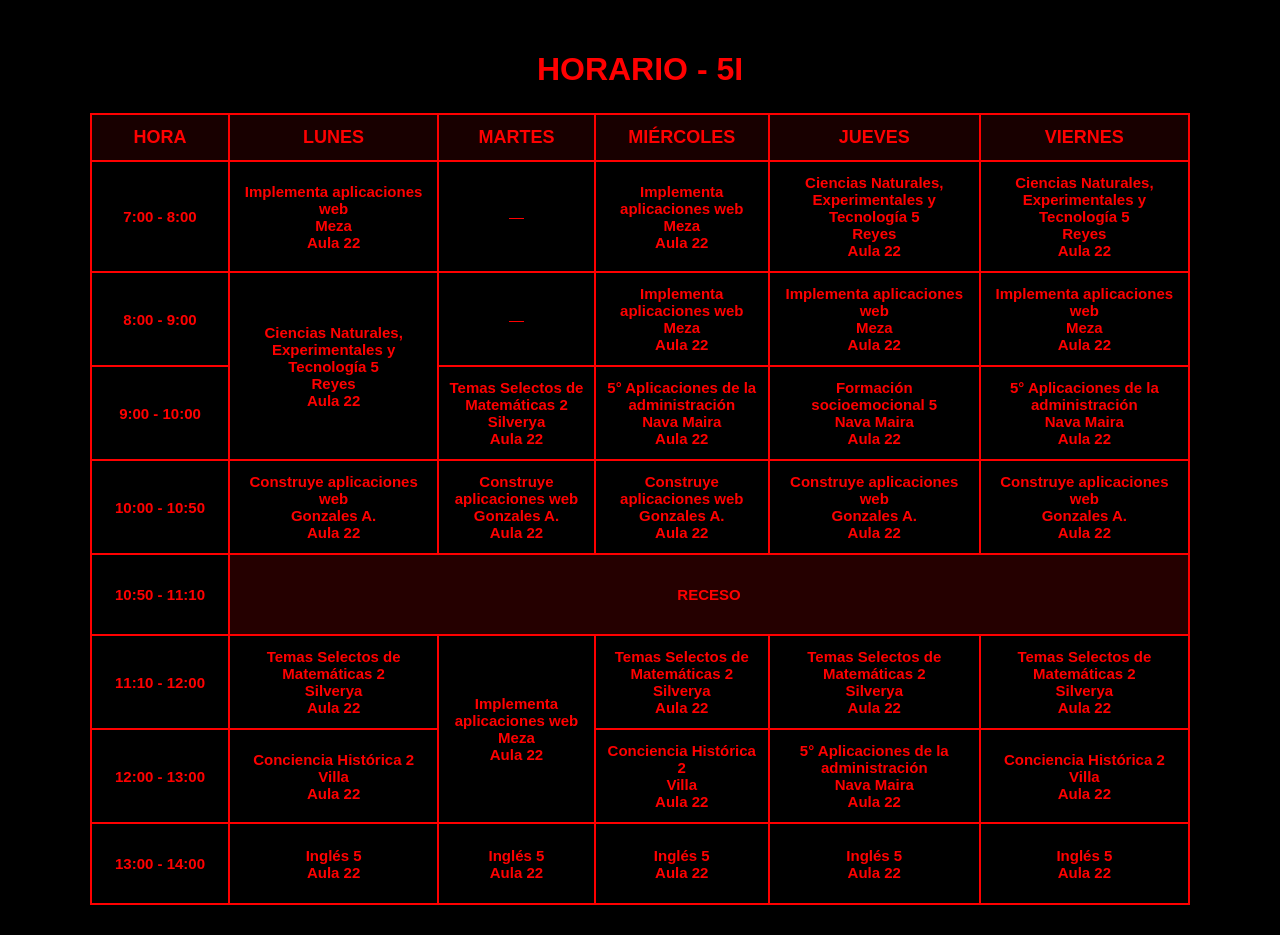
<file: horario_evan.html>
<!DOCTYPE html>
<html lang="es">
<head>
<meta charset="UTF-8">
<meta name="viewport" content="width=device-width, initial-scale=1.0">
<title>Mi Horario - 5I</title>
<style>
body{background-color:black;color:red;font-family:Arial;margin:0;padding:30px}
h1{text-align:center;margin-bottom:25px}
table{width:100%;max-width:1100px;margin:auto;border-collapse:collapse;background-color:black}
th,td{border:2px solid red;padding:12px 8px;text-align:center;vertical-align:middle}
th{font-size:18px;background-color:#180000}
td{font-size:15px;height:55px}
.hora{font-weight:bold;width:120px}.materia{font-weight:bold}
.receso{font-weight:bold;background-color:#250000}
</style>
</head>
<body>
<h1>HORARIO - 5I</h1>
<table>
<tr><th>HORA</th><th>LUNES</th><th>MARTES</th><th>MIÉRCOLES</th><th>JUEVES</th><th>VIERNES</th></tr>
<tr><td class="hora">7:00 - 8:00</td><td class="materia">Implementa aplicaciones web<br>Meza<br>Aula 22</td><td>—</td><td class="materia">Implementa aplicaciones web<br>Meza<br>Aula 22</td><td class="materia">Ciencias Naturales, Experimentales y Tecnología 5<br>Reyes<br>Aula 22</td><td class="materia">Ciencias Naturales, Experimentales y Tecnología 5<br>Reyes<br>Aula 22</td></tr>
<tr><td class="hora">8:00 - 9:00</td><td class="materia" rowspan="2">Ciencias Naturales, Experimentales y Tecnología 5<br>Reyes<br>Aula 22</td><td>—</td><td class="materia">Implementa aplicaciones web<br>Meza<br>Aula 22</td><td class="materia">Implementa aplicaciones web<br>Meza<br>Aula 22</td><td class="materia">Implementa aplicaciones web<br>Meza<br>Aula 22</td></tr>
<tr><td class="hora">9:00 - 10:00</td><td class="materia">Temas Selectos de Matemáticas 2<br>Silverya<br>Aula 22</td><td class="materia">5° Aplicaciones de la administración<br>Nava Maira<br>Aula 22</td><td class="materia">Formación socioemocional 5<br>Nava Maira<br>Aula 22</td><td class="materia">5° Aplicaciones de la administración<br>Nava Maira<br>Aula 22</td></tr>
<tr><td class="hora">10:00 - 10:50</td><td class="materia">Construye aplicaciones web<br>Gonzales A.<br>Aula 22</td><td class="materia">Construye aplicaciones web<br>Gonzales A.<br>Aula 22</td><td class="materia">Construye aplicaciones web<br>Gonzales A.<br>Aula 22</td><td class="materia">Construye aplicaciones web<br>Gonzales A.<br>Aula 22</td><td class="materia">Construye aplicaciones web<br>Gonzales A.<br>Aula 22</td></tr>
<tr><td class="hora">10:50 - 11:10</td><td class="receso" colspan="5">RECESO</td></tr>
<tr><td class="hora">11:10 - 12:00</td><td class="materia">Temas Selectos de Matemáticas 2<br>Silverya<br>Aula 22</td><td class="materia" rowspan="2">Implementa aplicaciones web<br>Meza<br>Aula 22</td><td class="materia">Temas Selectos de Matemáticas 2<br>Silverya<br>Aula 22</td><td class="materia">Temas Selectos de Matemáticas 2<br>Silverya<br>Aula 22</td><td class="materia">Temas Selectos de Matemáticas 2<br>Silverya<br>Aula 22</td></tr>
<tr><td class="hora">12:00 - 13:00</td><td class="materia">Conciencia Histórica 2<br>Villa<br>Aula 22</td><td class="materia">Conciencia Histórica 2<br>Villa<br>Aula 22</td><td class="materia">5° Aplicaciones de la administración<br>Nava Maira<br>Aula 22</td><td class="materia">Conciencia Histórica 2<br>Villa<br>Aula 22</td></tr>
<tr><td class="hora">13:00 - 14:00</td><td class="materia">Inglés 5<br>Aula 22</td><td class="materia">Inglés 5<br>Aula 22</td><td class="materia">Inglés 5<br>Aula 22</td><td class="materia">Inglés 5<br>Aula 22</td><td class="materia">Inglés 5<br>Aula 22</td></tr>
</table>
</body>
</html>
</file>
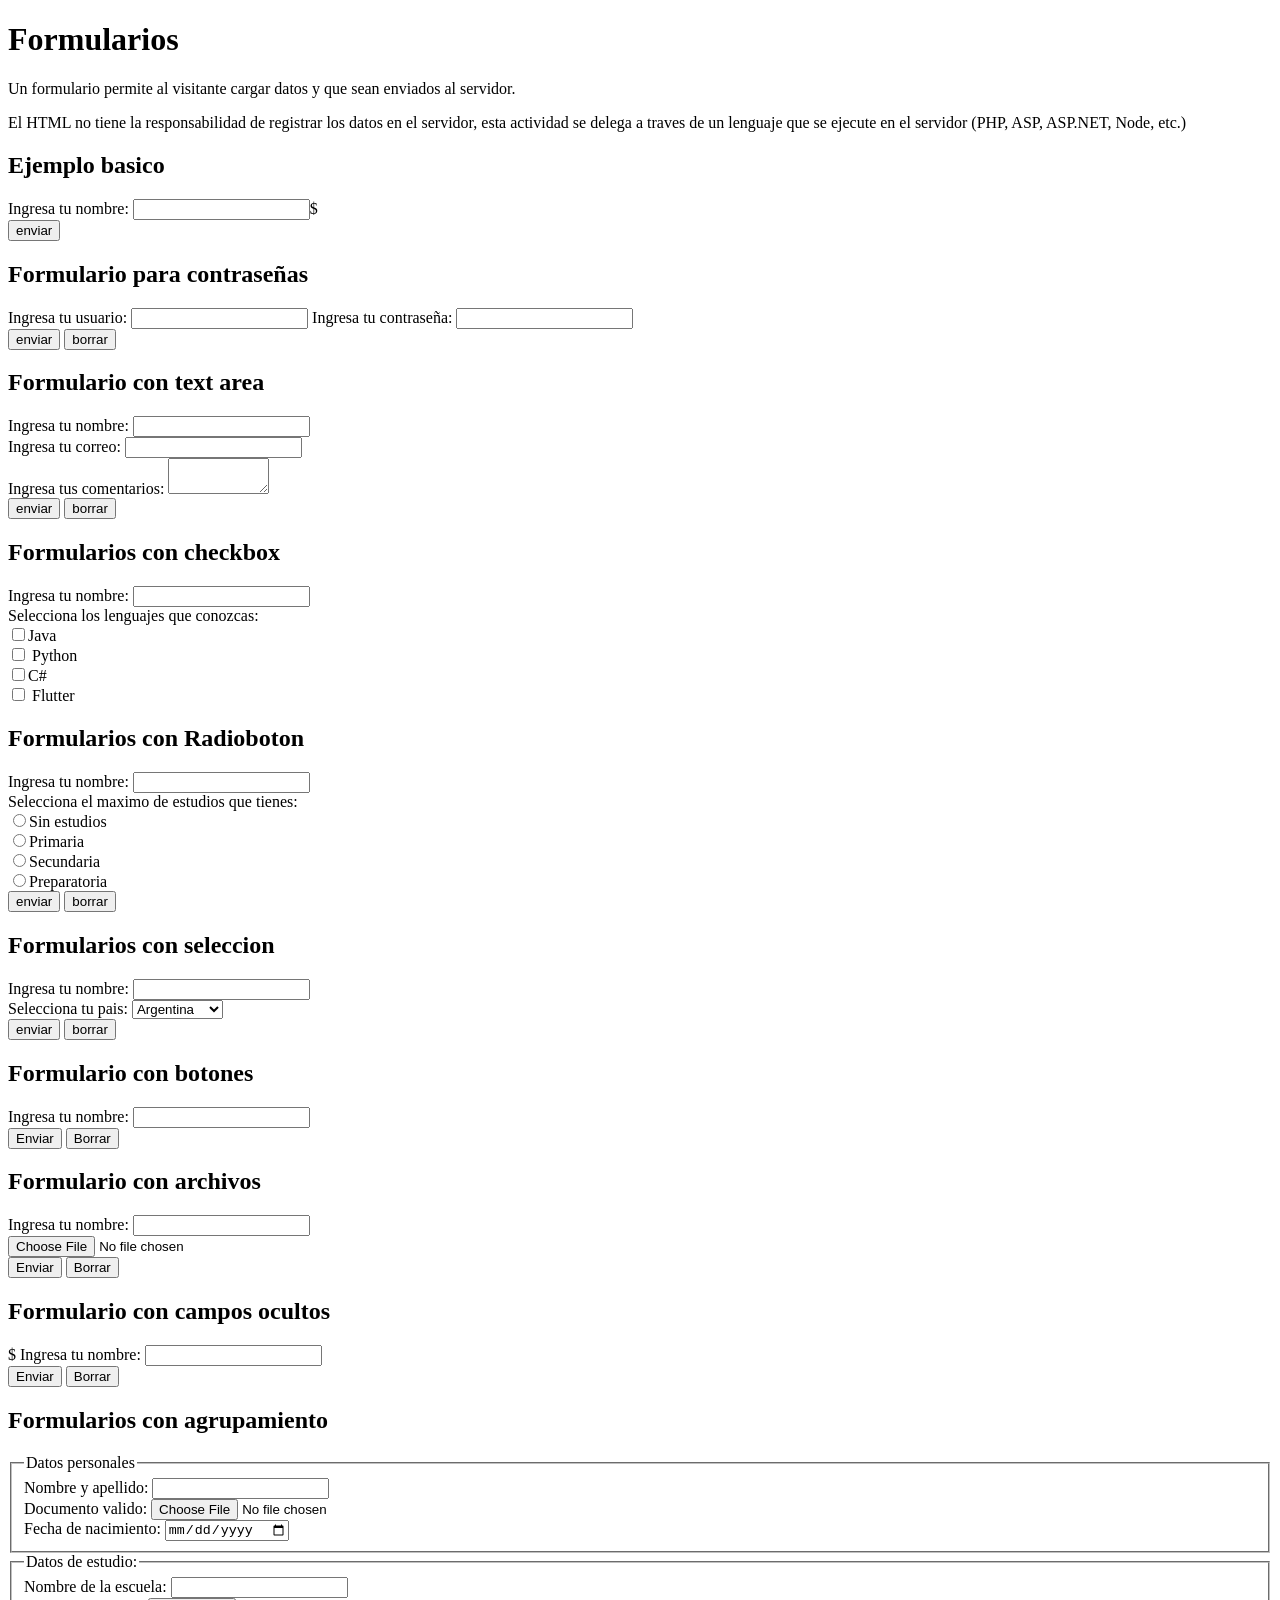
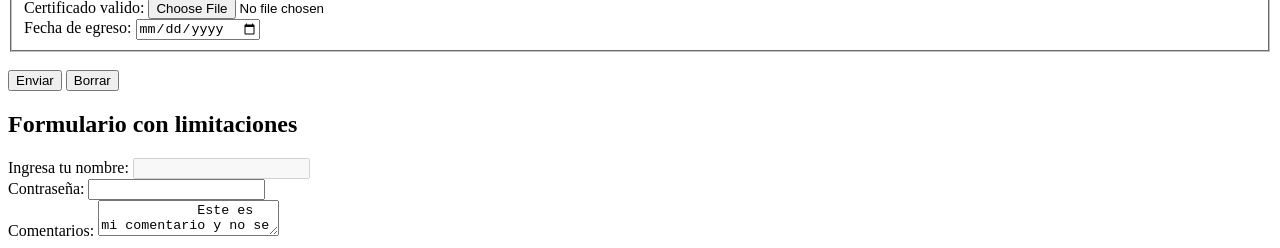
<file: p7.html>
<!DOCTYPE html>
<html lang="en">
<head>
    <!-- Configuración de caracteres y codificación básica -->
    <meta charset="UTF-8">
    <meta name="viewport" content="width=device-width, initial-scale $=1.0^{\prime\prime}>$
    
    <!-- Título de la pestaña en el navegador -->
    <title>Formularios en HTML</title>

    <!-- Libreria de iconos en linea -->
    <link rel="stylesheet" href="https://cdnjs.cloudflare.com/ajax/libs/font-awesome/7.3.1/css/all.min.css">
</head>
<body>
    <!-- Encabezado principal y descripción general -->
    <h1>Formularios</h1>
    <p>Un formulario permite al visitante cargar datos y que sean enviados al servidor.</p>
    <p>El HTML no tiene la responsabilidad de registrar los datos en el servidor,
    esta actividad se delega a traves de un lenguaje que se ejecute en el servidor (PHP,
    ASP, ASP.NET, Node, etc.)
    </p>

    <!-- Formulario básico de entrada de texto -->
    <h2>Ejemplo basico</h2>
    <form action="" method="post">
        Ingresa tu nombre:
        <input type="text" name="nombre" size $=^{\prime\prime}20^{\prime\prime}>$
        <br>
        <input type="submit" value="enviar">
    </form>

    <!-- Formulario para gestión de contraseñas y login -->
    <h2>Formulario para contraseñas</h2>
    <form action="" method="post">
        Ingresa tu usuario:
        <input type="text" name="usuario">
        
        <!-- Campo para ocultar caracteres de contraseña -->
        Ingresa tu contraseña:
        <input type="password" name="pass">
        <br>
        <input type="submit" value="enviar">
        <input type="reset" value="borrar">
    </form>

    <!-- Formulario con campo de texto multilínea -->
    <h2>Formulario con text area</h2>
    <form action="" method="post">
        Ingresa tu nombre:
        <input type="text" name="nombre">
        <br>
        
        <!-- Campo para recolección de correo electrónico -->
        Ingresa tu correo:
        <input type="email" name="correo">
        <br>
        
        <!-- Área para escribir comentarios largos -->
        Ingresa tus comentarios:
        <textarea name="comentarios" rows $=^{\prime\prime}1^{\prime\prime}$ cols="10"></textarea>
        <br>
        <input type="submit" value="enviar">
        <input type="reset" value="borrar">
    </form>

    <!-- Formulario con casillas de verificación múltiples -->
    <h2>Formularios con checkbox</h2>
    <form action="" method="post">
        Ingresa tu nombre:
        <input type="text" name="nombre">
        <br>
        
        <!-- Lista de opciones seleccionables independientes -->
        Selecciona los lenguajes que conozcas:
        <br>
        <input type="checkbox" name="Java">Java <br>
        <input type="checkbox" name="Python"> Python <br>
        <input type="checkbox" name="C#">C# <br>
        <input type="checkbox" name="Flutter"> Flutter <br>
    </form>

    <!-- Formulario con botones de opción única (Radiobutton) -->
    <h2>Formularios con Radioboton</h2>
    <form action="" method="post">
        Ingresa tu nombre:
        <input type="text" name="nombre">
        <br>
        
        <!-- Selección exclusiva mediante mismo atributo 'name' -->
        Selecciona el maximo de estudios que tienes:
        <br>
        <input type="radio" name="estudios" value="1">Sin estudios <br>
        <input type="radio" name="estudios" value="2">Primaria <br>
        <input type="radio" name="estudios" value="3">Secundaria <br>
        <input type="radio" name="estudios" value="4">Preparatoria <br>
        <input type="submit" value="enviar">
        <input type="reset" value="borrar">
    </form>

    <!-- Menú desplegable de selección -->
    <h2>Formularios con seleccion</h2>
    <form action="" method="post">
        Ingresa tu nombre:
        <input type="text" name="nombre">
        <br>
        
        <!-- Lista desplegable con varias opciones -->
        Selecciona tu pais:
        <select name="pais">
            <option value="1">Argentina</option>
            <option value="2">España</option>
            <option value="3">Mexico</option>
            <option value="4">Guatemala</option>
            <option value="5">Honduras</option>
            <option value="6">El Salvador</option>
            <option value="7">Venezuela</option>
            <option value="8">Colombia</option>
        </select>
        <br>
        <input type="submit" value="enviar">
        <input type="reset" value="borrar">
    </form>

    <!-- Botones con elementos de icono incrustados -->
    <h2>Formulario con botones</h2>
    <form action="" method="post">
        Ingresa tu nombre:
        <input type="text" name="nombre">
        <br>
        
        <!-- Botón de envío con icono de FontAwesome -->
        <button type="submit">Enviar <i class="fa-regular fa-paper-plane"></i></button>
        <button type="reset">Borrar <i class="fa fa-trash"></i></button>
    </form>

    <!-- Formulario de subida de archivos adjuntos -->
    <h2>Formulario con archivos</h2>
    <form action="" method="post">
        Ingresa tu nombre:
        <input type="text" name="nombre">
        <br>
        
        <!-- Campo para adjuntar archivos desde el equipo -->
        <input type="file" name="archivo">
        <br>
        <button type="submit">Enviar <i class="fa-regular fa-paper-plane"></i></button>
        <button type="reset">Borrar <i class="fa fa-trash"></i></button>
    </form>

    <!-- Campos de envío de información oculta -->
    <h2>Formulario con campos ocultos</h2>
    <form action="" method="post">
        <!-- Input no visible para el usuario -->
        <input type="hidden" name="hora" value $=^{\prime\prime}3:30^{\prime\prime}>$
        Ingresa tu nombre:
        <input type="text" name="nombre">
        <br>
        <button type="submit">Enviar <i class="fa-regular fa-paper-plane"></i></button>
        <button type="reset">Borrar <i class="fa fa-trash"></i></button>
    </form>

    <!-- Agrupamiento temático de campos usando fieldset -->
    <h2>Formularios con agrupamiento</h2>
    <form action="" method="post">
        <!-- Primer grupo de datos: Personales -->
        <fieldset>
            <legend>Datos personales</legend>
            Nombre y apellido:
            <input type="text" name="nombre_apellido"><br>
            Documento valido:
            <input type="file" name="documento"><br>
            Fecha de nacimiento:
            <input type="date" name="fecha_nacimiento">
        </fieldset>
        
        <!-- Segundo grupo de datos: Académicos -->
        <fieldset>
            <legend>Datos de estudio:</legend>
            Nombre de la escuela:
            <input type="text" name="escuela"><br>
            Certificado valido:
            <input type="file" name="certificado"><br>
            Fecha de egreso:
            <input type="date" name="fecha_egreso">
        </fieldset>
        <br>
        <button type="submit">Enviar <i class="fa-regular fa-paper-plane"></i></button>
        <button type="reset">Borrar <i class="fa fa-trash"></i></button>
    </form>

    <!-- Restricciones de atributos en elementos de formulario -->
    <h2>Formulario con limitaciones</h2>
    <form action="" method="post">
        Ingresa tu nombre:
        <!-- Desahbilitacion de campo -->
        <input type="text" name="nombre" disabled><br>
        
        <!-- Limitacion de caracteres -->
        Contraseña:
        <input type="password" name="pass" maxlength="5"><br>
        
        <!-- Solo lectura -->
        Comentarios:
        <textarea name="comentarios" readonly>
            Este es mi comentario y no se puede borrar
        </textarea><br>
    </form>
</body>
</html>
</file>
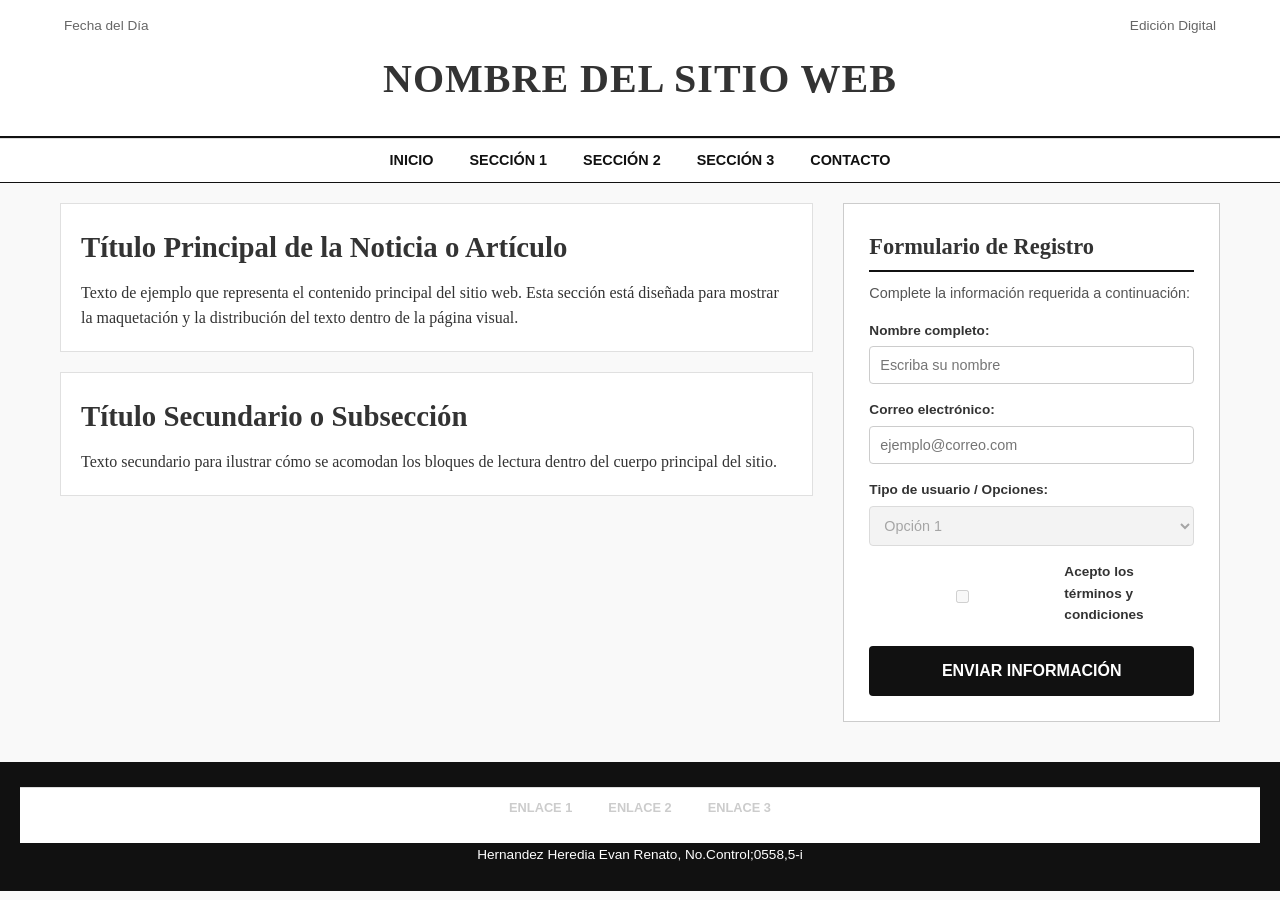
<file: p8.html>
<!DOCTYPE html>
<html lang="es">
<head>
    <meta charset="UTF-8">
    <meta name="viewport" content="width=device-width, initial-scale=1.0">
    <title>Sitio Web - Estructura Base</title>
    <style>
        /* Estilos generales de diseño */
        * {
            box-sizing: border-box;
            margin: 0;
            padding: 0;
        }

        body {
            font-family: 'Georgia', 'Times New Roman', serif;
            color: #333;
            line-height: 1.6;
            background-color: #f9f9f9;
        }

        /* 1. ENCABEZADO (Header) */
        header {
            background-color: #fff;
            padding: 15px 5%;
            border-bottom: 2px solid #111;
        }

        .top-header {
            display: flex;
            justify-content: space-between;
            align-items: center;
            font-size: 0.85rem;
            color: #666;
            font-family: sans-serif;
            margin-bottom: 10px;
        }

        .logo {
            text-align: center;
            font-size: 2.5rem;
            font-weight: bold;
            text-transform: uppercase;
            letter-spacing: 1px;
            margin: 10px 0;
        }

        /* 2. BARRA DE NAVEGACIÓN (Nav) */
        nav {
            background-color: #fff;
            border-top: 1px solid #ddd;
            border-bottom: 1px solid #111;
        }

        nav ul {
            list-style: none;
            display: flex;
            justify-content: center;
            flex-wrap: wrap;
        }

        nav ul li a {
            display: block;
            padding: 10px 18px;
            text-decoration: none;
            color: #111;
            font-family: sans-serif;
            font-size: 0.9rem;
            font-weight: bold;
            text-transform: uppercase;
            cursor: default; /* Solo diseño, no interactivo */
        }

        /* 3. CUERPO DEL SITIO (Main / Layout principal) */
        main {
            max-width: 1200px;
            margin: 20px auto;
            padding: 0 20px;
            display: grid;
            grid-template-columns: 2fr 1fr;
            gap: 30px;
        }

        /* Sección de contenidos / artículos */
        .seccion-contenido {
            background: #fff;
            padding: 20px;
            border: 1px solid #e0e0e0;
            margin-bottom: 20px;
        }

        .seccion-contenido h2 {
            font-size: 1.8rem;
            margin-bottom: 10px;
        }

        /* Formulario estático */
        .sec-formulario {
            background-color: #fff;
            padding: 25px;
            border: 1px solid #ccc;
            font-family: sans-serif;
            height: fit-content;
        }

        .sec-formulario h3 {
            font-family: 'Georgia', serif;
            font-size: 1.4rem;
            margin-bottom: 10px;
            border-bottom: 2px solid #111;
            padding-bottom: 5px;
        }

        .sec-formulario p {
            font-size: 0.9rem;
            color: #555;
            margin-bottom: 15px;
        }

        .form-group {
            margin-bottom: 15px;
        }

        .form-group label {
            display: block;
            font-size: 0.85rem;
            font-weight: bold;
            margin-bottom: 5px;
        }

        .form-group input, 
        .form-group select {
            width: 100%;
            padding: 10px;
            border: 1px solid #ccc;
            border-radius: 4px;
            font-size: 0.9rem;
        }

        .checkbox-group {
            display: flex;
            align-items: center;
            gap: 8px;
            font-size: 0.85rem;
        }

        .btn-diseno {
            width: 100%;
            padding: 12px;
            background-color: #111;
            color: #fff;
            border: none;
            font-weight: bold;
            text-transform: uppercase;
            border-radius: 4px;
            text-align: center;
            cursor: default;
        }

        /* 4. PIE DE PÁGINA (Footer) */
        footer {
            background-color: #111;
            color: #fff;
            text-align: center;
            padding: 25px 20px;
            margin-top: 40px;
            font-family: sans-serif;
            font-size: 0.85rem;
        }

        footer nav ul {
            background: transparent;
            margin-bottom: 15px;
            border: none;
        }

        footer nav ul li a {
            color: #ccc;
            font-size: 0.8rem;
        }

        /* Responsivo básico */
        @media (max-width: 768px) {
            main {
                grid-template-columns: 1fr;
            }
        }
    </style>
</head>
<body>

    <!-- 1. ENCABEZADO -->
    <header>
        <div class="top-header">
            <span>Fecha del Día</span>
            <span>Edición Digital</span>
        </div>
        <div class="logo">
            Nombre del Sitio Web
        </div>
    </header>

    <!-- 2. BARRA DE NAVEGACIÓN -->
    <nav>
        <ul>
            <li><a href="#">Inicio</a></li>
            <li><a href="#">Sección 1</a></li>
            <li><a href="#">Sección 2</a></li>
            <li><a href="#">Sección 3</a></li>
            <li><a href="#">Contacto</a></li>
        </ul>
    </nav>

    <!-- 3. CUERPO DEL SITIO -->
    <main>
        <!-- Contenido principal -->
        <section>
            <article class="seccion-contenido">
                <h2>Título Principal de la Noticia o Artículo</h2>
                <p>Texto de ejemplo que representa el contenido principal del sitio web. Esta sección está diseñada para mostrar la maquetación y la distribución del texto dentro de la página visual.</p>
            </article>

            <article class="seccion-contenido">
                <h2>Título Secundario o Subsección</h2>
                <p>Texto secundario para ilustrar cómo se acomodan los bloques de lectura dentro del cuerpo principal del sitio.</p>
            </article>
        </section>

        <!-- Formulario (Solo maquetación visual) -->
        <aside class="sec-formulario">
            <h3>Formulario de Registro</h3>
            <p>Complete la información requerida a continuación:</p>
            
            <div>
                <div class="form-group">
                    <label>Nombre completo:</label>
                    <input type="text" placeholder="Escriba su nombre" readonly>
                </div>

                <div class="form-group">
                    <label>Correo electrónico:</label>
                    <input type="email" placeholder="ejemplo@correo.com" readonly>
                </div>

                <div class="form-group">
                    <label>Tipo de usuario / Opciones:</label>
                    <select disabled>
                        <option>Opción 1</option>
                        <option>Opción 2</option>
                        <option>Opción 3</option>
                    </select>
                </div>

                <div class="form-group checkbox-group">
                    <input type="checkbox" disabled>
                    <label>Acepto los términos y condiciones</label>
                </div>

                <div class="btn-diseno">Enviar Información</div>
            </div>
        </aside>
    </main>

    <!-- 4. PIE DE PÁGINA -->
    <footer>
        <nav>
            <ul>
                <li><a href="#">Enlace 1</a></li>
                <li><a href="#">Enlace 2</a></li>
                <li><a href="#">Enlace 3</a></li>
            </ul>
        </nav>
        <p>Hernandez Heredia Evan Renato, No.Control;0558,5-i</p>
    </footer>

</body>
</html>
</file>
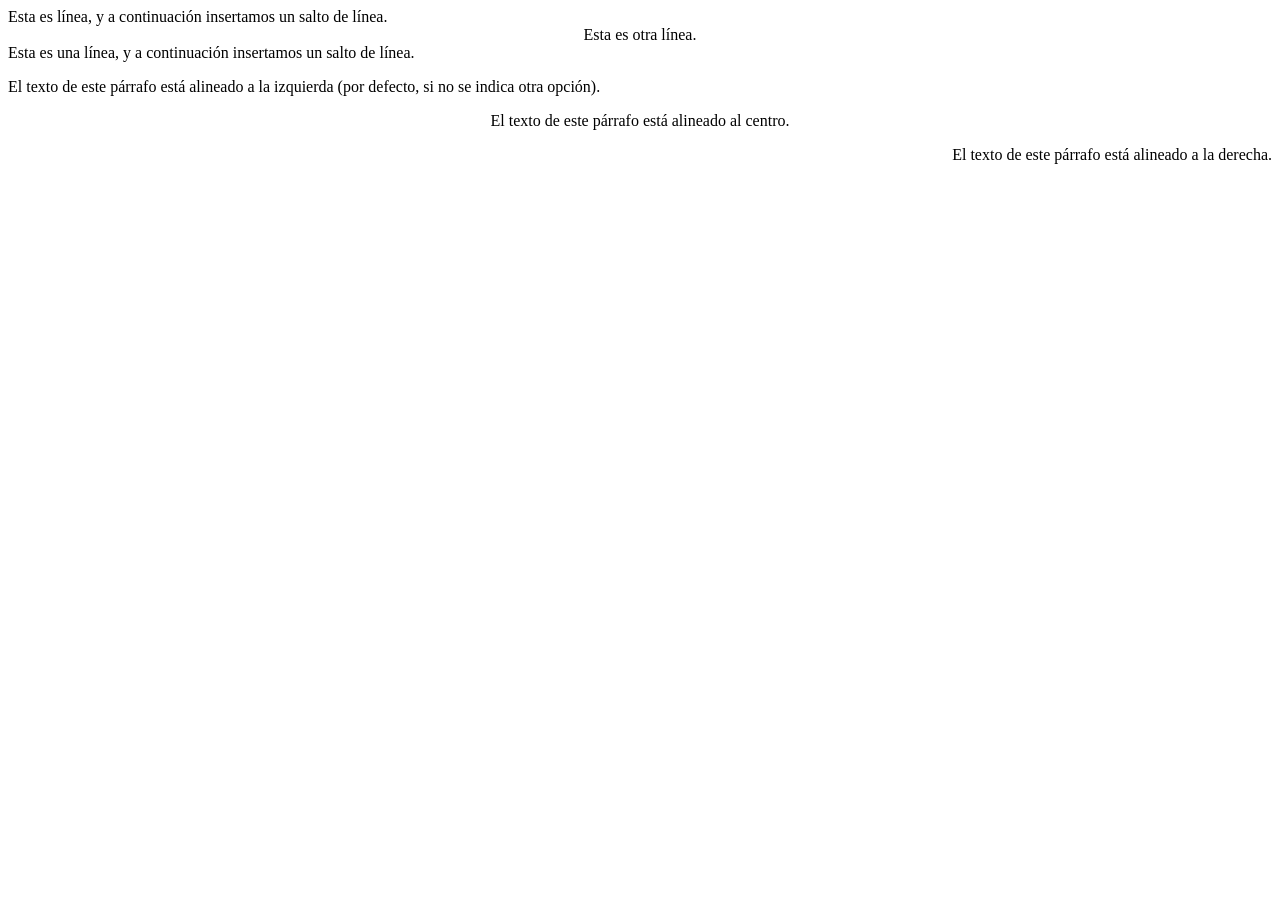
<file: practica_guiada3.html>
<!-- 
  Nombre:Hernandez Heredia Evan Renato
  Número de control:0558
  Grupo:5-i
-->
<!-- La etiqueta <html> indica el inicio del documento HTML -->
<html>
  <!-- La etiqueta <head> contiene metadatos e información sobre el documento que no se muestra en la página -->
  <head>
    <!-- La etiqueta <title> define el título de la página que aparece en la pestaña del navegador -->
    <title>Página WEB de ejemplo: texto</title>
  </head> 
  <!-- La etiqueta <body> contiene el cuerpo del documento, es decir, todo el contenido visible -->
  <body>
    <!-- Texto sencillo seguido de la etiqueta <br/> que inserta un salto de línea simple -->
    Esta es línea, y a continuación insertamos un salto de línea.<br/>
    <!-- La etiqueta <center> centra horizontalmente el texto que se encuentra en su interior -->
    <center>Esta es otra línea.</center>
    <!-- Otro texto plano con salto de línea al final mediante <br/> -->
    Esta es una línea, y a continuación insertamos un salto de línea.<br/>
    <!-- La etiqueta <p> define un párrafo. El atributo align="left" alinea el texto a la izquierda -->
    <p align="left">El texto de este párrafo está alineado a la izquierda (por defecto, si no se indica otra opción).</p>   
    <p align="center">El texto de este párrafo está alineado al centro.</p>
    <p align="right">El texto de este párrafo está alineado a la derecha.</p>
  </body> 
</html>
</file>
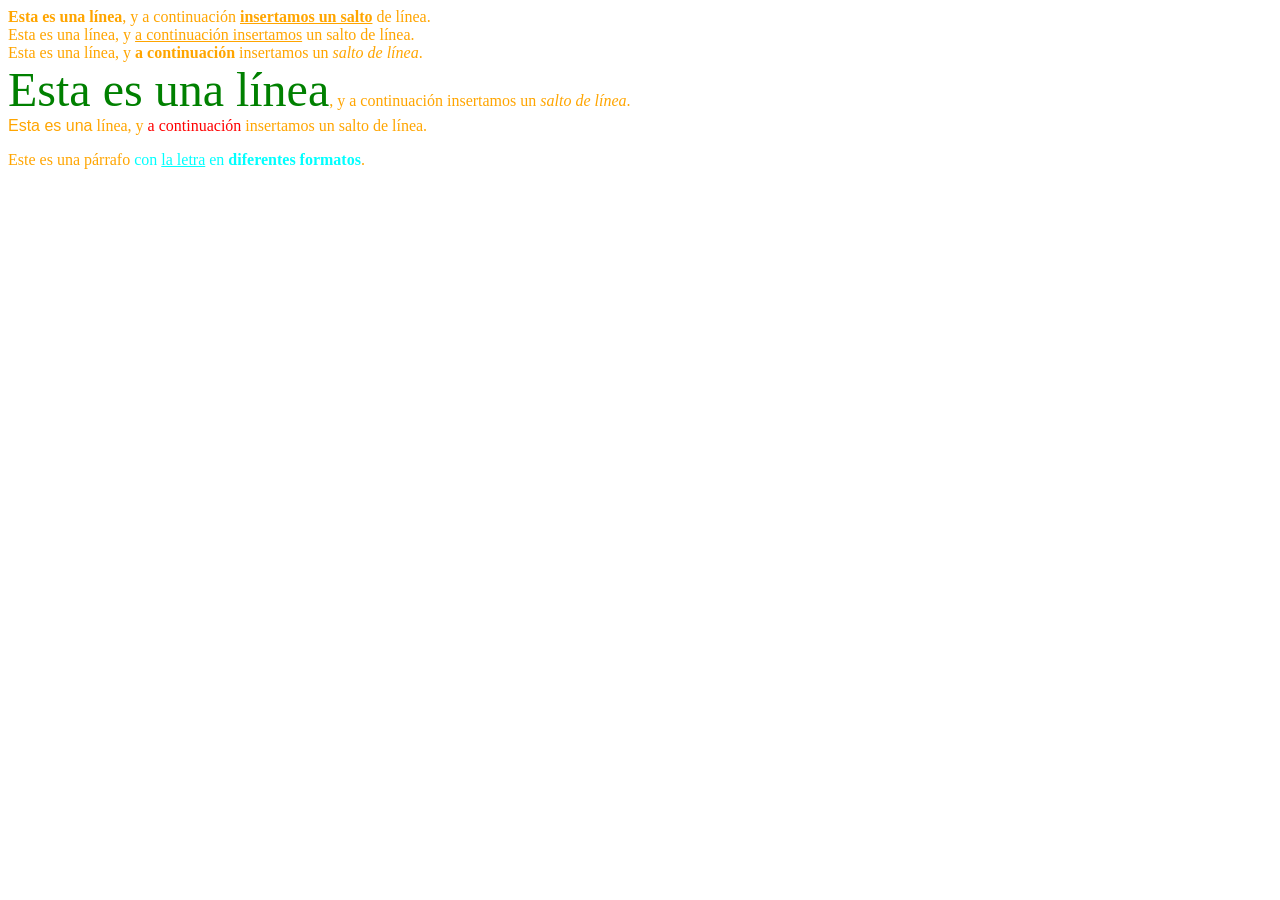
<file: practica_guiada4.html>
<!-- 
  Nombre:Hernandez Heredia Evan Renato
  Número de control:0558
  Grupo:5-i
-->
<!-- La etiqueta <html> marca el inicio del documento HTML -->
<html>
  <!-- La etiqueta <head> contiene la cabecera e información de configuración del documento -->
  <head>
    <!-- La etiqueta <title> establece el título que aparece en la pestaña del navegador -->
    <title>Página WEB de ejemplo: texto</title>
  </head> <!-- Cierre del encabezado del documento -->
  <!-- La etiqueta <body> indica el inicio del cuerpo. El atributo text="orange" establece el color naranja -->
  <body text="orange">
    <!-- <b> aplica negrita, <u> aplica subrayado, <br/> inserta un salto de línea -->
    <b>Esta es una línea</b>, y a continuación <b><u>insertamos un salto</u></b> de línea.<br/>
    <!-- <u> subraya el texto seleccionado, <br/> realiza el salto de línea -->
    Esta es una línea, y <u>a continuación insertamos</u> un salto de línea.<br/>
    <!-- <strong> resalta el texto con importancia (en negrita), <i> pone el texto en cursiva -->
    Esta es una línea, y <strong>a continuación</strong> insertamos un <i>salto de línea</i>.<br/>
    <!-- <font color="green" size="11px"> cambia el color a verde y el tamaño a 11px, <i> pone texto en cursiva -->
    <font color="green" size="11px">Esta es una línea</font>, y a continuación insertamos un <i>salto de línea</i>.<br/>
    <!-- <font face="Arial"> aplica la tipografía Arial, <font color="red"> cambia el color del texto a rojo -->
    <font face="Arial">Esta es una</font> línea, y <font color="red">a continuación</font> insertamos un salto de línea.<br/>
    <!-- <p> crea un párrafo; <font color="cyan"> cambia color a cian. -->
    <p>Este es una párrafo <font color="cyan">con <u>la letra</u> en <b>diferentes formatos</b></font>.</p>
  </body> 
</html>
</file>
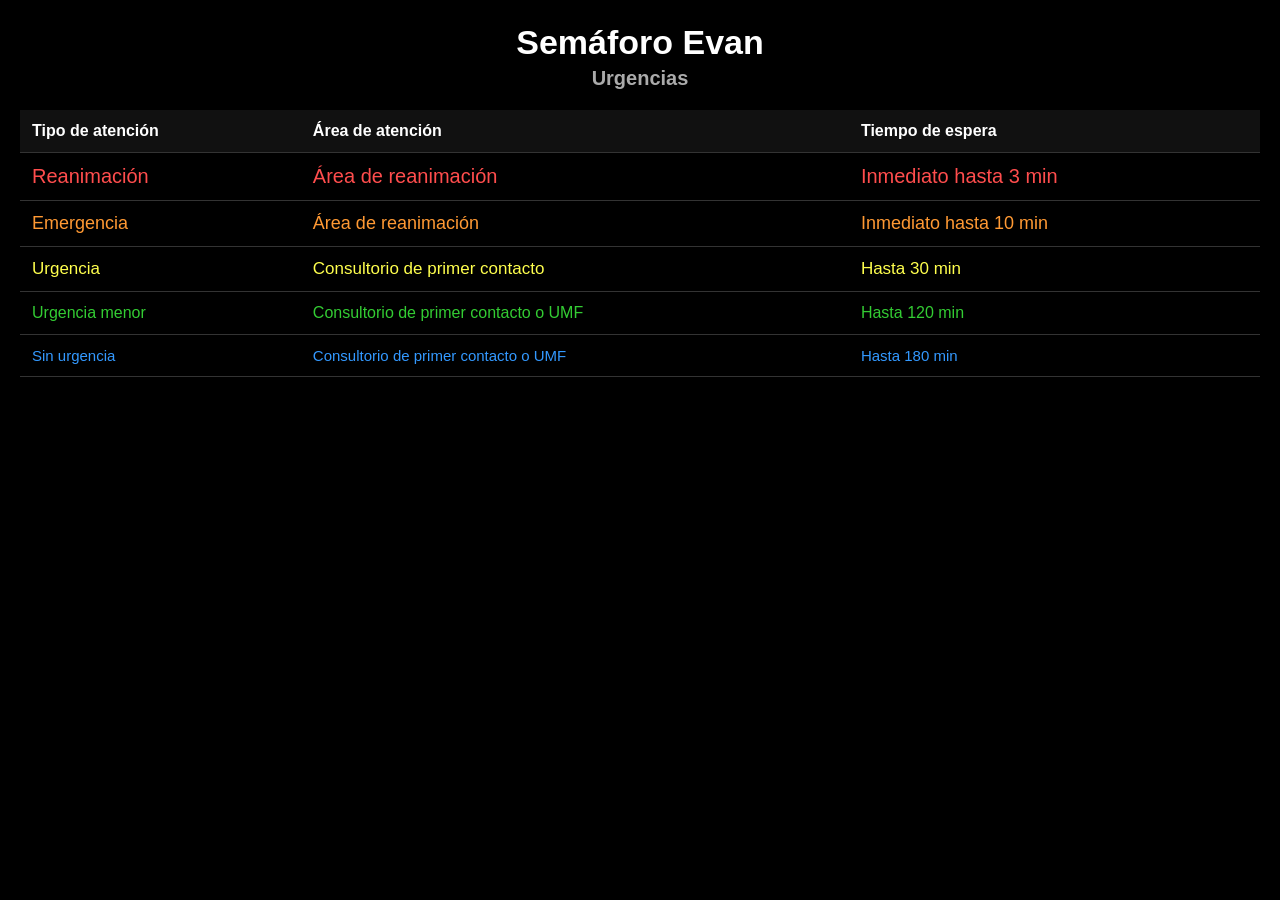
<file: semaforo_evan.html>
<!DOCTYPE html>
<html lang="es">
<head>
<meta charset="UTF-8">
<title>Semáforo Evan</title>
<style>
body {
font-family: Arial, sans-serif;
background-color: #000000;
color: #ffffff;
margin: 20px;
}
h1 {
font-size: 34px;
color: #ffffff;
text-align: center;
margin-bottom: 5px;
}
h2 {
font-size: 20px;
color: #aaaaaa;
text-align: center;
margin-top: 0;
}
table {
width: 100%;
border-collapse: collapse;
margin-top: 20px;
}
th, td {
padding: 12px;
text-align: left;
border-bottom: 1px solid #333333;
}
th {
font-size: 16px;
color: #ffffff;
background-color: #111111;
}
.reanimacion {
font-size: 20px;
color: #ff4d4d;
}
.emergencia {
font-size: 18px;
color: #ff9933;
}
.urgencia {
font-size: 17px;
color: #ffff4d;
}
.urgencia-menor {
font-size: 16px;
color: #33cc33;
}
.sin-urgencia {
font-size: 15px;
color: #3399ff;
}
</style>
</head>
<body>
<h1>Semáforo Evan</h1>
<h2>Urgencias</h2>
<table>
<thead>
<tr>
<th>Tipo de atención</th>
<th>Área de atención</th>
<th>Tiempo de espera</th>
</tr>
</thead>
<tbody>
<tr class="reanimacion">
<td>Reanimación</td>
<td>Área de reanimación</td>
<td>Inmediato hasta 3 min</td>
</tr>
<tr class="emergencia">
<td>Emergencia</td>
<td>Área de reanimación</td>
<td>Inmediato hasta 10 min</td>
</tr>
<tr class="urgencia">
<td>Urgencia</td>
<td>Consultorio de primer contacto</td>
<td>Hasta 30 min</td>
</tr>
<tr class="urgencia-menor">
<td>Urgencia menor</td>
<td>Consultorio de primer contacto o UMF</td>
<td>Hasta 120 min</td>
</tr>
<tr class="sin-urgencia">
<td>Sin urgencia</td>
<td>Consultorio de primer contacto o UMF</td>
<td>Hasta 180 min</td>
</tr>
</tbody>
</table>
</body>
</html>
</file>
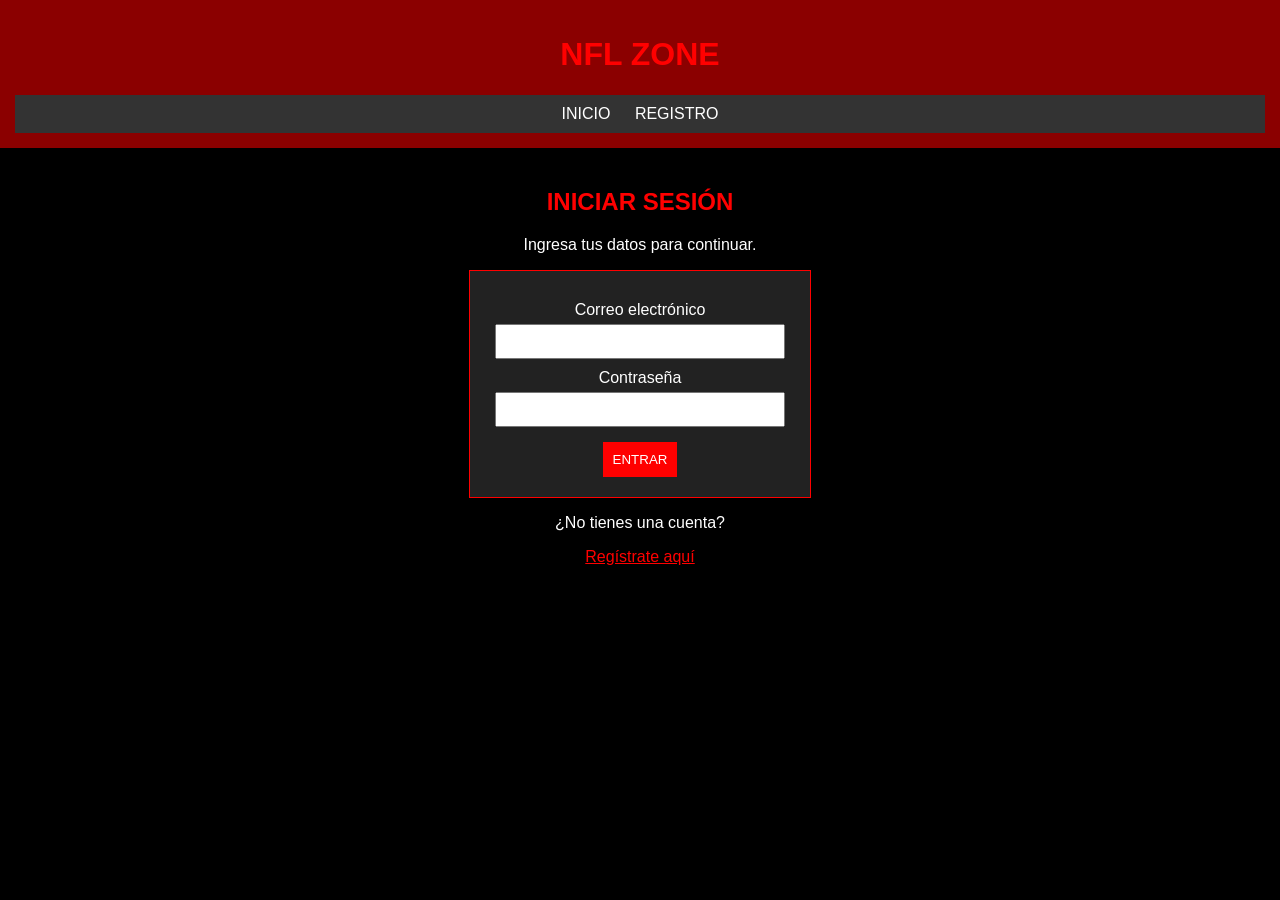
<file: nfl e/login.html>
<!DOCTYPE html>
<html lang="es">
<head>
    <meta charset="UTF-8">
    <meta name="viewport" content="width=device-width, initial-scale=1.0">
    <title>NFL ZONE | Iniciar sesión</title>
    <link rel="stylesheet" href="estilos.css">
</head>
<body>

<header>
    <h1>NFL <span>ZONE</span></h1>
    <nav>
        <a href="index.html">INICIO</a>
        <a href="registro.html">REGISTRO</a>
    </nav>
</header>

<main class="formulario">
    <h2>INICIAR SESIÓN</h2>
    <p>Ingresa tus datos para continuar.</p>

    <form action="#" method="post">
        <label for="correo">Correo electrónico</label>
        <input type="email" id="correo" name="correo" required>

        <label for="password">Contraseña</label>
        <input type="password" id="password" name="password" required>

        <button type="submit">ENTRAR</button>
    </form>

    <p>¿No tienes una cuenta?</p>
    <a href="registro.html">Regístrate aquí</a>
</main>

</body>
</html>
</file>
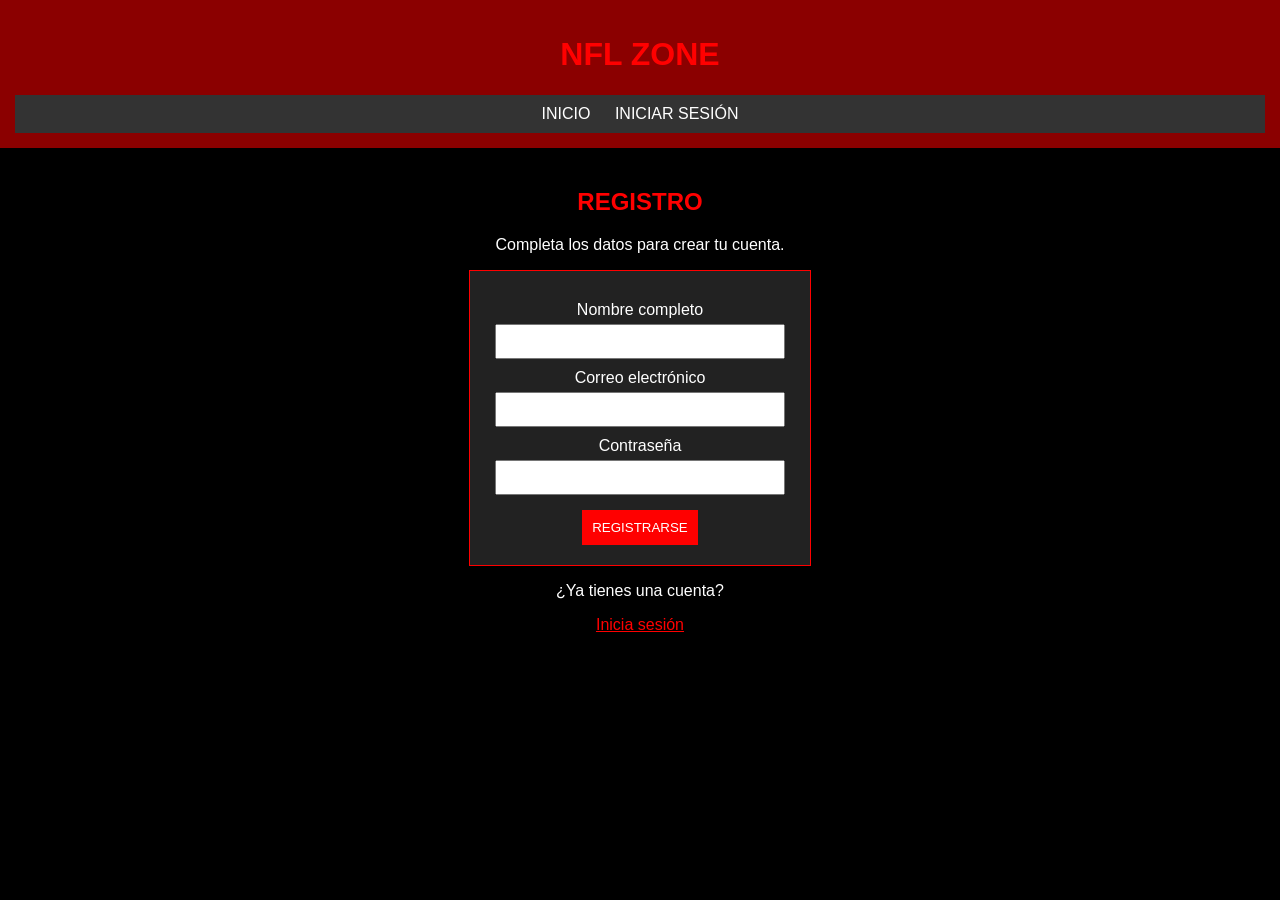
<file: nfl e/registro.html>
<!DOCTYPE html>
<html lang="es">
<head>
    <meta charset="UTF-8">
    <meta name="viewport" content="width=device-width, initial-scale=1.0">
    <title>NFL ZONE | Registro</title>
    <link rel="stylesheet" href="estilos.css">
</head>
<body>

<header>
    <h1>NFL <span>ZONE</span></h1>
    <nav>
        <a href="index.html">INICIO</a>
        <a href="login.html">INICIAR SESIÓN</a>
    </nav>
</header>

<main class="formulario">
    <h2>REGISTRO</h2>
    <p>Completa los datos para crear tu cuenta.</p>

    <form action="#" method="post">
        <label for="nombre">Nombre completo</label>
        <input type="text" id="nombre" name="nombre" required>

        <label for="correo">Correo electrónico</label>
        <input type="email" id="correo" name="correo" required>

        <label for="password">Contraseña</label>
        <input type="password" id="password" name="password" required>

        <button type="submit">REGISTRARSE</button>
    </form>

    <p>¿Ya tienes una cuenta?</p>
    <a href="login.html">Inicia sesión</a>
</main>

</body>
</html>
</file>
<file: nfl e/estilos.css>
body {
    background-color: black;
    color: white;
    font-family: Arial;
    margin: 0;
}

header {
    background-color: darkred;
    padding: 15px;
    text-align: center;
}

nav {
    background-color: #333;
    padding: 10px;
    text-align: center;
}

nav a {
    color: white;
    text-decoration: none;
    margin: 10px;
}

h1 {
    color: red;
    text-align: center;
}

h2 {
    color: red;
    text-align: center;
}

main {
    padding: 20px;
    text-align: center;
}

form {
    background-color: #222;
    padding: 20px;
    width: 300px;
    margin: auto;
    border: 1px solid red;
}

label {
    display: block;
    margin-top: 10px;
}

input {
    width: 90%;
    padding: 8px;
    margin-top: 5px;
}

button {
    background-color: red;
    color: white;
    padding: 10px;
    margin-top: 15px;
    border: none;
    cursor: pointer;
}

button:hover {
    background-color: darkred;
}

a {
    color: red;
}
footer{
    bakground-color:darked;
    color:white;
    text-align:center;
    padding:10px;
    margin-top:20px;
}
.productos {
    display: flex;
    justify-content: center;
    gap: 20px;
    flex-wrap: wrap;
}

.productos div {
    background-color: #222;
    padding: 10px;
    border: 1px solid red;
    width: 180px;
}

.productos img {
    height: 150px;
}
</file>
